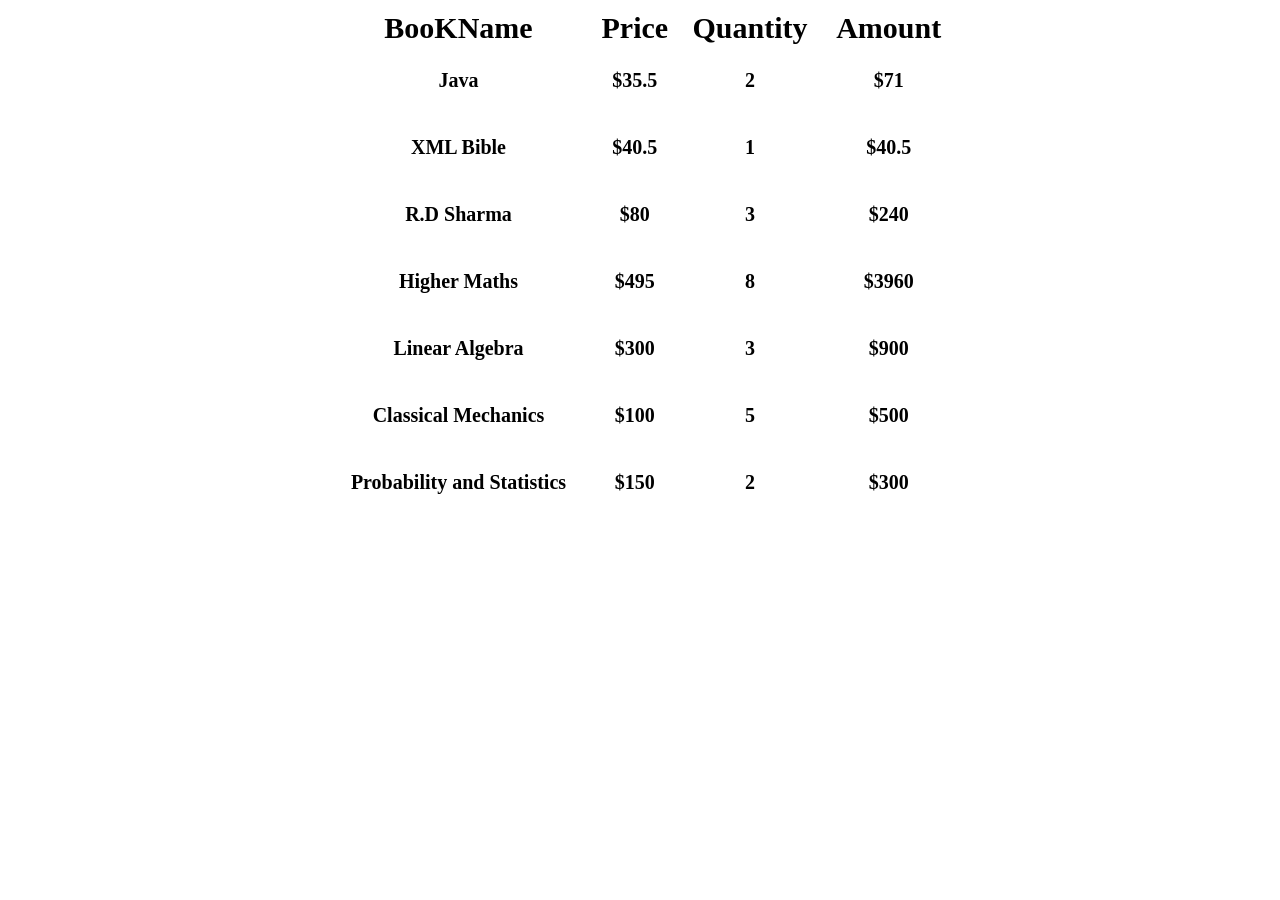
<file: College/cart.html>
<!DOCTYPE html>
<html lang="en">
<head>
    <meta charset="UTF-8">
    <meta name="viewport" content="width=device-width, initial-scale=1.0">
    <title>CARTPAGE</title>
    <link rel="stylesheet" href="cart.css">
</head>
<body>

    <div class="container">
        <div class="bookDetail">
        <table>
            <tr id="header">
                <div>
                <th>BooKName</th>
                <th>Price</th>
                <th>Quantity</th>
                <th>Amount</th>
                </div>
            </tr>
            <tr>
            <td><p id="bookName">Java</p></td>
            <td><p id="price">$35.5</p></td>
            <td><p id="qty">2</p></td>
            <td><p id="amt">$71</p></td>
            </tr>
            <tr>
            <td><p id="bookName">XML Bible</p></td>
            <td><p id="price">$40.5</p></td>
            <td><p id="qty">1</p></td>
            <td><p id="amt">$40.5</p></td>
            </tr>
            <tr>
            <td><p id="bookName">R.D Sharma</p></td>
            <td><p id="price">$80</p></td>
            <td><p id="qty">3</p></td>
            <td><p id="amt">$240</p></td>
            </tr>
            <tr>
            <td><p id="bookName">Higher Maths</p></td>
            <td><p id="price">$495</p></td>
            <td><p id="qty">8</p></td>
            <td><p id="amt">$3960</p></td>
            </tr>
            <tr>
            <td><p id="bookName">Linear Algebra</p></td>
            <td><p id="price">$300</p></td>
            <td><p id="qty">3</p></td>
            <td><p id="amt">$900</p></td>
            </tr>
            <tr>
            <td><p id="bookName">Classical Mechanics</p></td>
            <td><p id="price">$100</p></td>
            <td><p id="qty">5</p></td>
            <td><p id="amt">$500</p></td>
            </tr>
            <tr>
            <td><p id="bookName">Probability and Statistics</p></td>
            <td><p id="price">$150</p></td>
            <td><p id="qty">2</p></td>
            <td><p id="amt">$300</p></td>
            </tr> 
        </table>
        </div>
    </div>
</body>
</html>
</file>
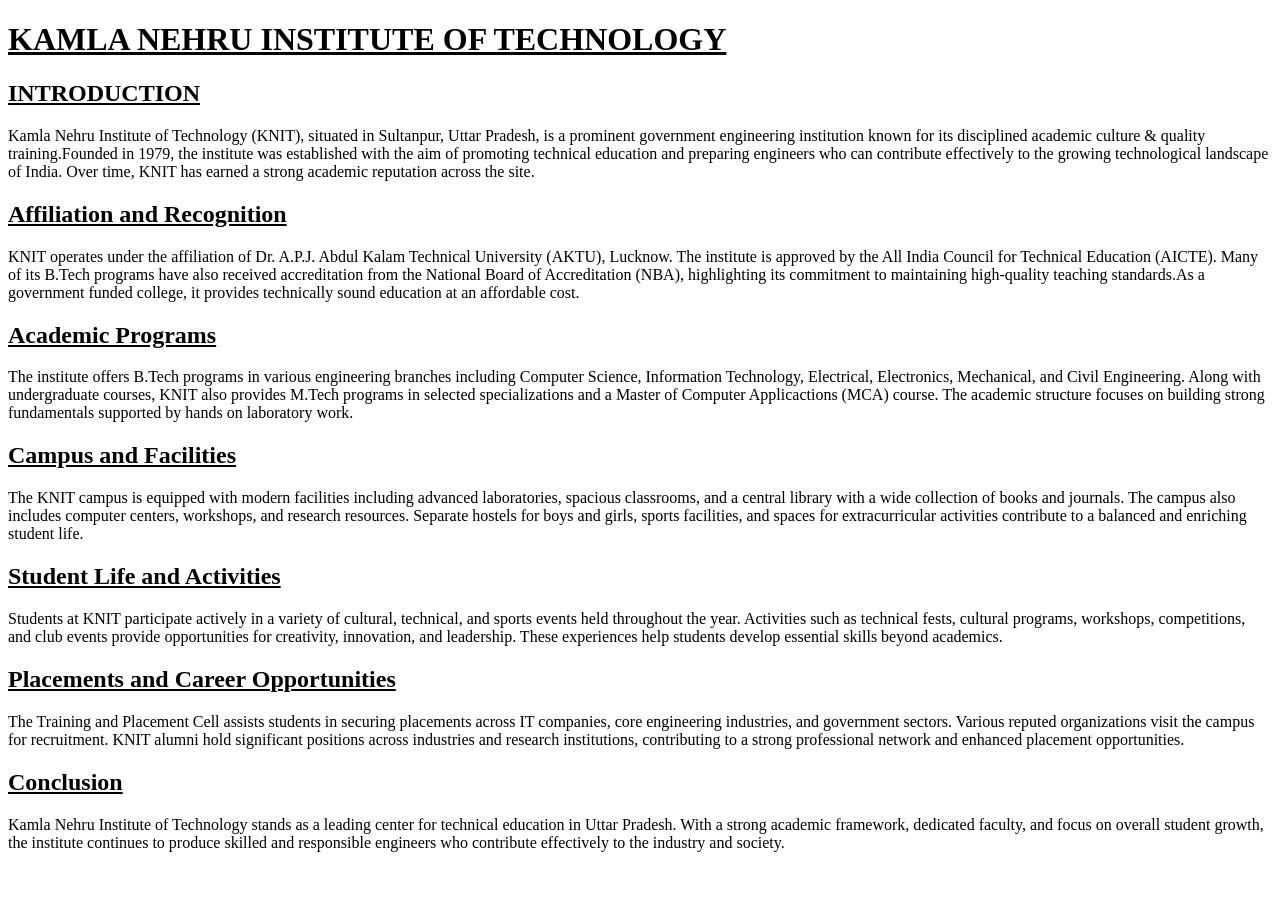
<file: College/home.html>
<!DOCTYPE html>
<html lang="en">
<head>
    <meta charset="UTF-8">
    <meta name="viewport" content="width=device-width, initial-scale=1.0">
    <title>HOME PAGE</title>
</head>
<body>
    <div class="home">
        <h1 style="text-decoration: underline;">KAMLA NEHRU INSTITUTE OF TECHNOLOGY</h1>

        <h2 style="text-decoration: underline;">INTRODUCTION</h2>
        Kamla Nehru Institute of Technology (KNIT), situated in Sultanpur, Uttar Pradesh, is a prominent government engineering institution known for its disciplined academic culture & quality training.Founded in 1979, the institute was established with the aim of promoting technical education and preparing engineers who can contribute effectively to the growing technological landscape of India. Over time, KNIT has earned a strong academic reputation across the site.

        <h2 style="text-decoration: underline;">Affiliation and Recognition</h2>
        KNIT operates under the affiliation of Dr. A.P.J. Abdul Kalam Technical University (AKTU), Lucknow. The institute is approved by the All India Council for Technical Education (AICTE). Many of its B.Tech programs have also received accreditation from the National Board of Accreditation (NBA), highlighting its commitment to maintaining high-quality teaching standards.As a government funded college, it provides technically sound education at an affordable cost.

        <h2 style="text-decoration: underline;">Academic Programs</h2>
        The institute offers B.Tech programs in various engineering branches including Computer Science, Information Technology, Electrical, Electronics, Mechanical, and Civil Engineering. Along with undergraduate courses, KNIT also provides M.Tech programs in selected specializations and a Master of Computer Applicactions (MCA) course. The academic structure focuses on building strong fundamentals supported by hands on laboratory work.

        <h2 style="text-decoration: underline;">Campus and Facilities</h2>
        The KNIT campus is equipped with modern facilities including advanced laboratories, spacious classrooms, and a central library with a wide collection of books and journals. The campus also includes computer centers, workshops, and research resources. Separate hostels for boys and girls, sports facilities, and spaces for extracurricular activities contribute to a balanced and enriching student life.

        <h2 style="text-decoration: underline;">Student Life and Activities</h2>
        Students at KNIT participate actively in a variety of cultural, technical, and sports events held throughout the year. Activities such as technical fests, cultural programs, workshops, competitions, and club events provide opportunities for creativity, innovation, and leadership. These experiences help students develop essential skills beyond academics.

        <h2 style="text-decoration: underline;">Placements and Career Opportunities</h2>
        The Training and Placement Cell assists students in securing placements across IT companies, core engineering industries, and government sectors. Various reputed organizations visit the campus for recruitment. KNIT alumni hold significant positions across industries and research institutions, contributing to a strong professional network and enhanced placement opportunities.

        <h2 style="text-decoration: underline;">Conclusion</h2>
        Kamla Nehru Institute of Technology stands as a leading center for technical education in Uttar Pradesh. With a strong academic framework, dedicated faculty, and focus on overall student growth, the institute continues to produce skilled and responsible engineers who contribute effectively to the industry and society.
</div>
</body>
</html>
</file>
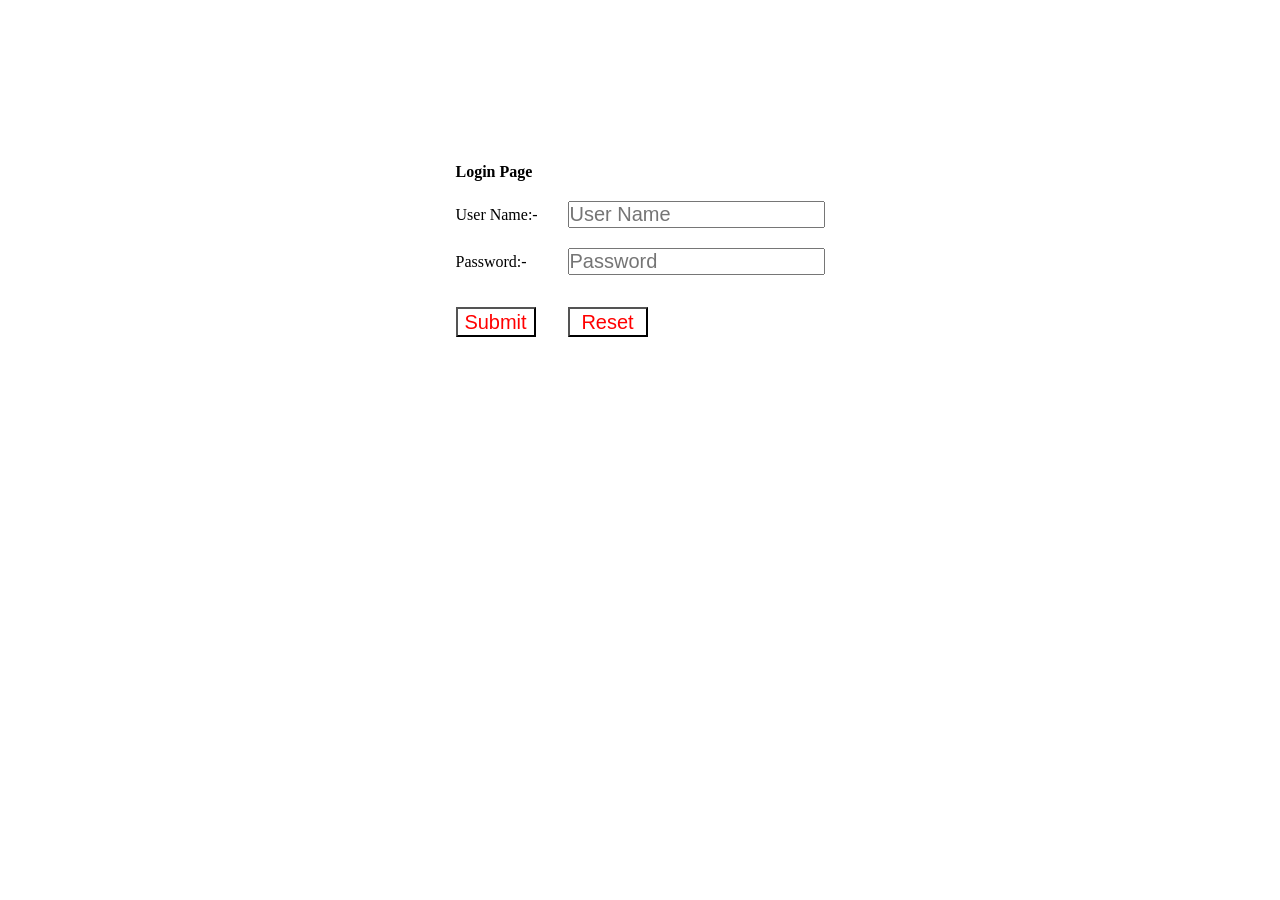
<file: College/login.html>
<!DOCTYPE html>
<html lang="en">
<head>
    <meta charset="UTF-8">
    <meta name="viewport" content="width=device-width, initial-scale=1.0">
    <title>LOGIN</title>
    <link rel="stylesheet" href="login.css">
</head>
<body>
    <form class="form">
        <table>
            <tr>
                <td><b>Login Page</b><br><br></td>
            </tr>
            <tr>
                <td><label for="user">User Name:-<br><br></label></td>
                <td><input type="text" id="same" placeholder="User Name"><br><br></td>
            </tr>
            <tr>
                <td><label for="passwd">Password:-</label></td>
                <td>
                <input id="same" type="password" placeholder="Password" maxlength="15" minlength="8" pattern="(?=.*[a-z])(?=.*[A-Z])(?=.*\d)(?=.*[@$!%*?&]).{8,}"
                title="Must contain at least 8 characters, including uppercase, lowercase, number, and special character"
                required>
                </td>
            </tr>
                <td><button style="background-color:white;">Submit</button></td>
                <td><button style="background-color:white;">Reset</button></td>
        </table>
        </form>
</body>
</html>
</file>
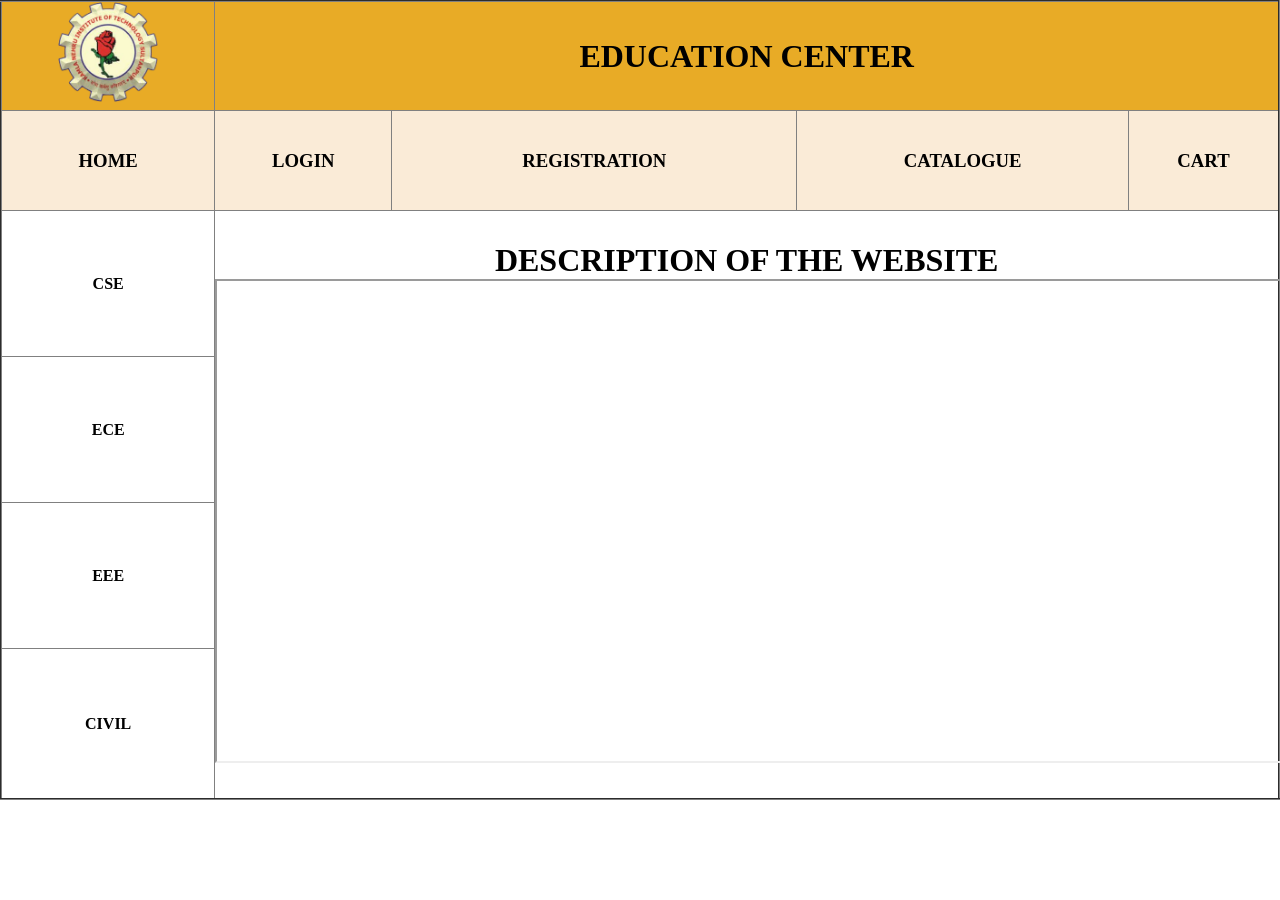
<file: College/main.html>
<!DOCTYPE html>
<html lang="en">
<head>
    <meta charset="UTF-8">
    <meta name="viewport" content="width=device-width, initial-scale=1.0">
    <title>College-Project</title>
    <link rel="stylesheet" href="main.css">
</head>
<body>
    <table  class="table" border="2">
        <tr class="navbar">
            <th  colspan="1"><h1 class="logo"><img src="KNIT.png"></h1></th>
            <th class="website" colspan="4"><h1 >EDUCATION CENTER</h1></th>
        </tr>
        <tr class="nav">
            <th><h3><a href="home.html"target="yash">HOME</a></h3></th>
            <th><h3><a href="login.html" target="yash">LOGIN</a></h3></th>
            <th><h3><a href="Registration.html" target="yash">REGISTRATION</a></h3></th>
            <th><h3><a href="catalogue.html" target="yash">CATALOGUE</a></h3></th>
            <th><h3><a href="cart.html" target="yash">CART</a></h3></th>
        </tr>
        <tr>
          <th><a href="https://en.wikipedia.org/wiki/Computer_science_and_engineering" target="yash">CSE</a></th>
          <th  class="description" rowspan="4" colspan="4">
          <h1>DESCRIPTION OF THE WEBSITE</h1>
          <iframe  height="480px" width="100%" name="yash"></iframe> 
        </th>
        </tr>
          <tr> <th><a href="https://en.wikipedia.org/wiki/Electronic_engineering" target="yash">ECE</a></th></tr> 
          <tr> <th><a href="https://en.wikipedia.org/wiki/Electrical_engineering" target="yash">EEE</a></th></tr> 
          <tr> <th><a href="https://en.wikipedia.org/wiki/Civil_engineering"  target="yash">CIVIL</a></th></tr>

    </table>
    <script src="main.js"></script>

</body>
</html>
</file>
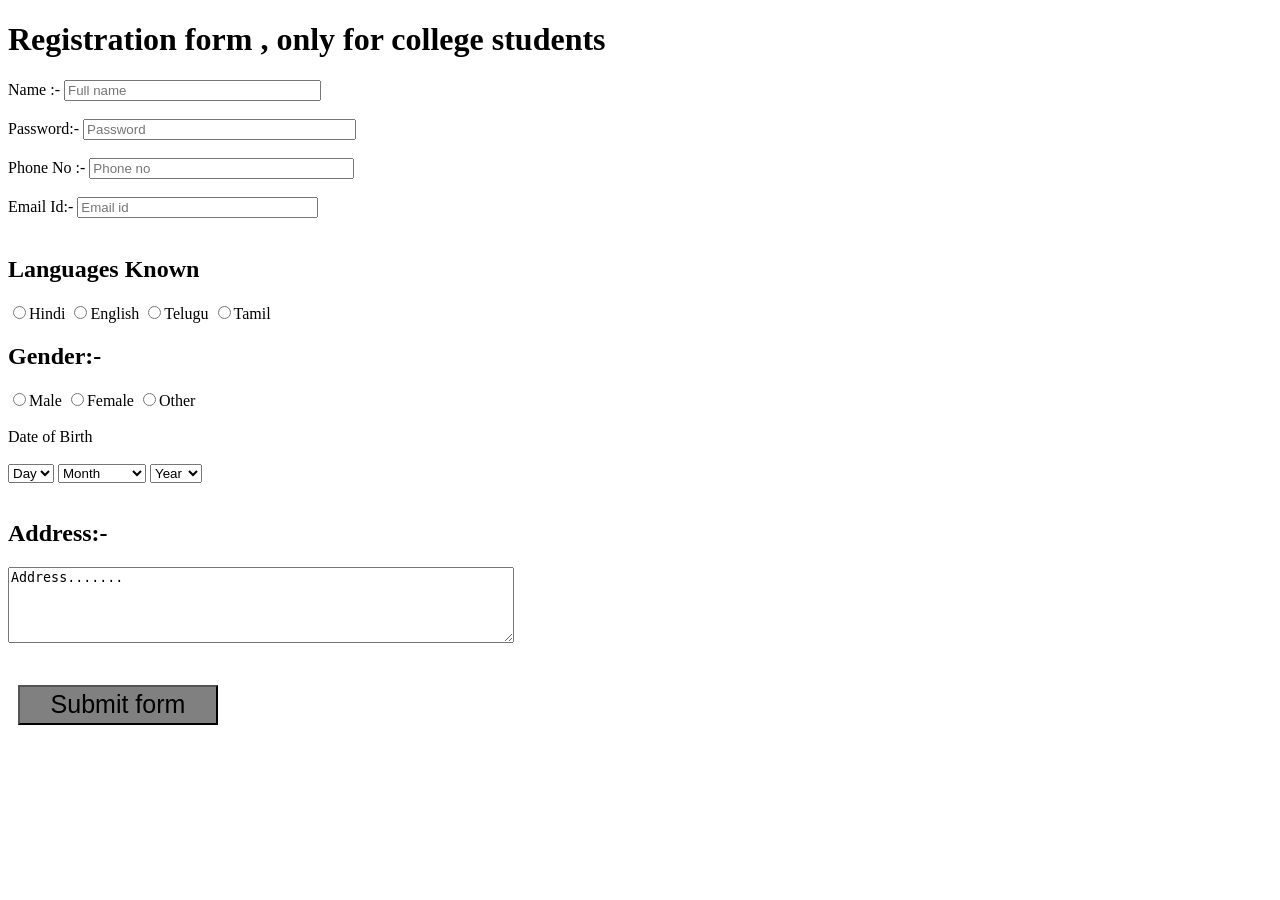
<file: College/Registration.html>
<!DOCTYPE html>
<html lang="en">
<head>
    <meta charset="UTF-8">
    <meta name="viewport" content="width=device-width, initial-scale=1.0">
    <title>REGISTRATION</title>
</head>
<body>
    <form id="form">
        <h1>Registration form , only for college students </h1>
        <caption>Name :-</caption>
        <input id="name" type="text" placeholder="Full name" size="30px">
        <br><br>
        <caption>Password:-</caption>
        <input id="password" type="password" placeholder="Password"  size="32px">
        <br><br>
        <caption>Phone No :-</caption>
        <input id="phone" type="text" placeholder="Phone no"  size="31px">
        <br><br>
        <caption>Email Id:-</caption>
        <input id="email" type="email" placeholder="Email id" size="28px">
        <br><br>
        <h2>Languages Known </h2>
        <input type="radio" value="Hindi" type="language">Hindi
        <input type="radio" value="English" type="language">English
        <input type="radio" value="Telugu" type="language">Telugu
        <input type="radio" value="Tamil" type="language">Tamil
        <br>
        <h2>Gender:-</h2>
        <input type="radio" value="Male" type="gender">Male
        <input type="radio" value="Female" type="gender">Female
        <input type="radio" value="Other" type="gender">Other
        <br><br>

        <label for="dob-day">Date of Birth</label><br><br>
        <select id="dob-day" name="dob-day" required>
        <option>Day</option>
          <script>
            for (let i = 1; i <= 31; i++) {
              document.write(`<option value="${i}">${i}</option>`);
            }
          </script>
        </select>

  <select id="dob-month">
    <option>Month</option>
    <option>January</option>
    <option>February</option>
    <option>March</option>
    <option>April</option>
    <option>May</option>
    <option>June</option>
    <option>July</option>
    <option>August</option>
    <option>September</option>
    <option>October</option>
    <option>November</option>
    <option>December</option>
  </select>

  
  <select id="dob-year" name="dob-year" required>
    <option value="">Year</option>
    <script>
      const currentYear = new Date().getFullYear();
      for (let y = currentYear; y >= 1950; y--) {
        document.write(`<option value="${y}">${y}</option>`);
      }
    </script>
  </select>

        <br><br>
        <h2>Address:-</h2>
        <textarea style="height: 70px;width:500px">Address.......</textarea>
        <button type="submit" style="height: 40px;width: 200px;background-color:grey; font-size:
        25px;color:black;position:relative;top:70px; right:500px;cursor: pointer;" onclick="finalSubmit()">Submit form</button>
    </form>
    <script src="js1.js"></script>
    <script src="js2.js"></script>

</body>
</html>
</file>
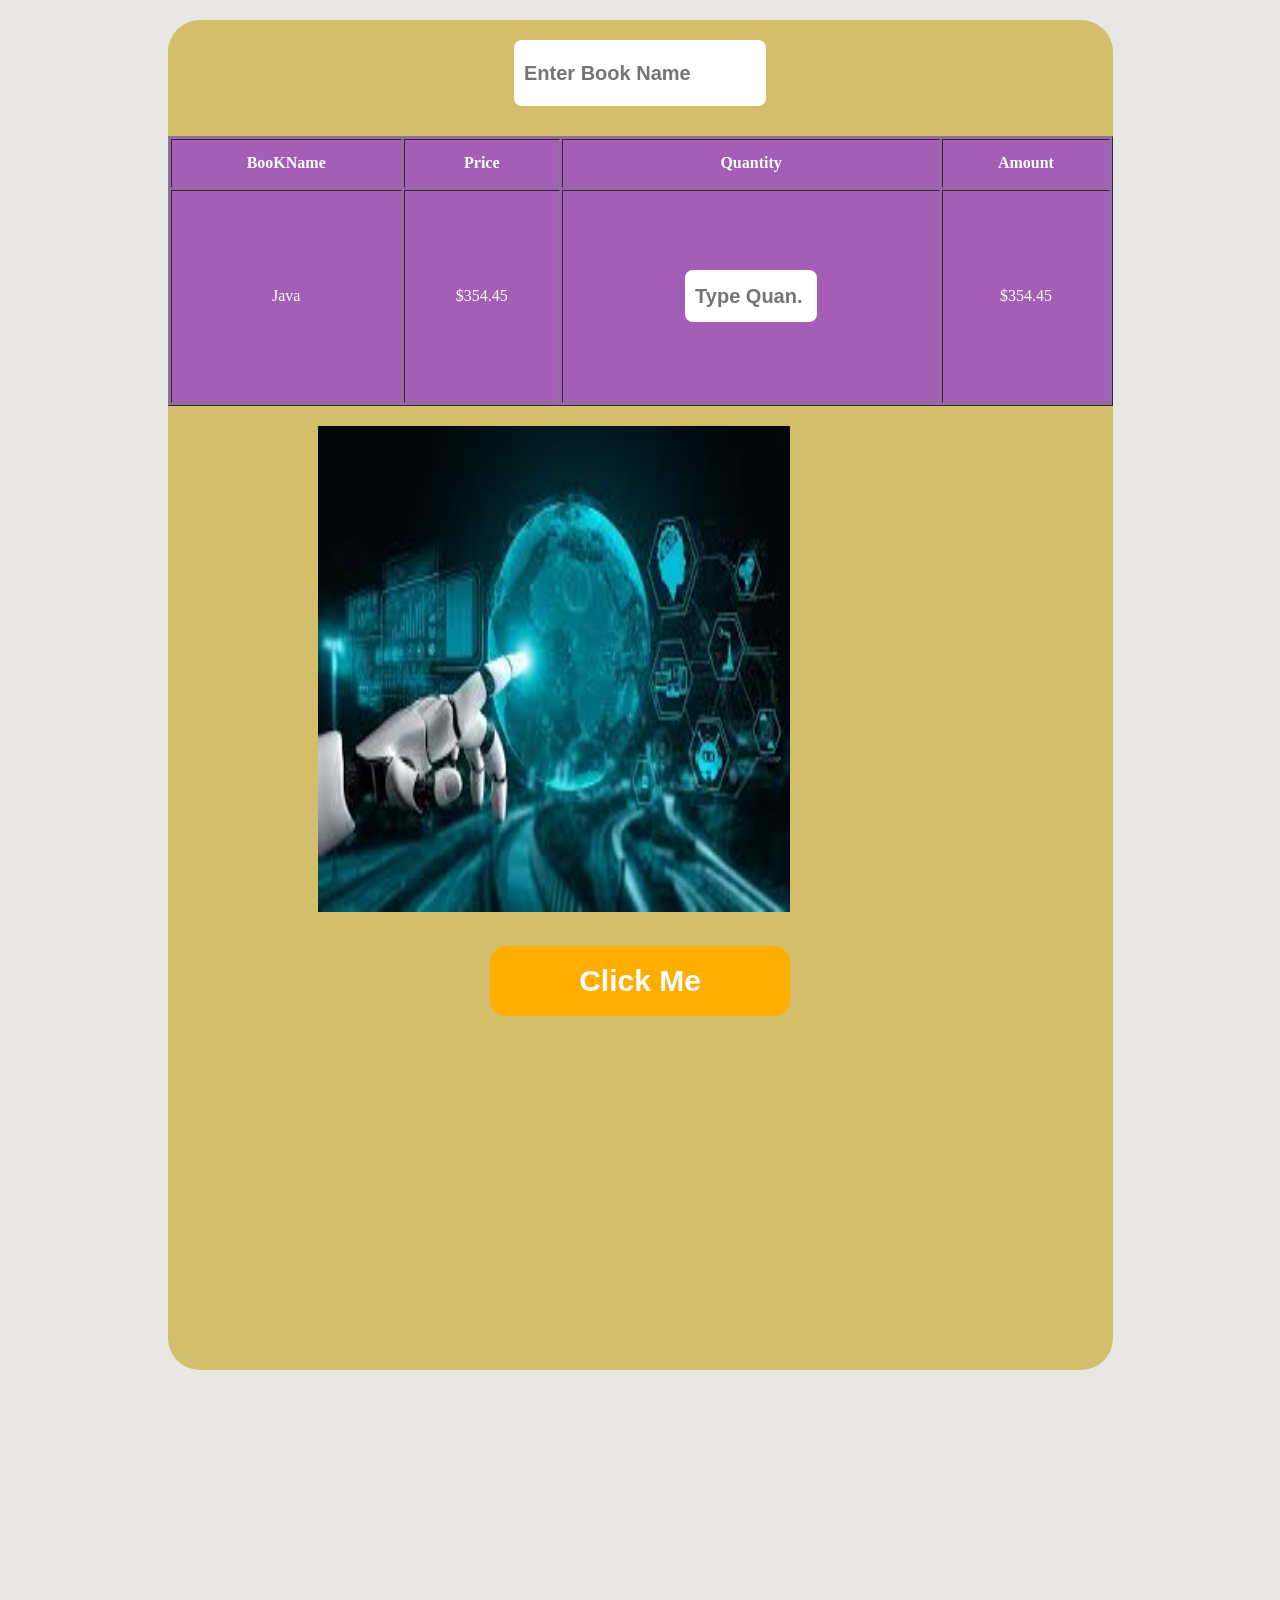
<file: College/CollegeWeb-project/cart.html>
<!DOCTYPE html>
<html lang="en">
<head>
    <meta charset="UTF-8">
    <meta name="viewport" content="width=device-width, initial-scale=1.0">
    <title>CARTPAGE</title>
    <link rel="stylesheet" href="cart.css">
</head>
<body>

    <div class="container">
        <div class="input">
  <input id="booK" type="text" placeholder="Enter Book Name">
        </div>
        <div class="bookDetail">
        <table border="1">
            <tr>
                <th>BooKName</th>
                <th>Price</th>
                <th>Quantity</th>
                <th>Amount</th>
            </tr>
            <tr>
            <td><p id="bookName">Java</p></td>
            <td><p id="price">$354.45</p></td>
            <td><input id="quantity" style="height: 50px; width: 120px; margin-bottom: 40px;" type="text" placeholder="Type Quan."></td>
            <td><p id="amount">$354.45</p></td>
             </tr>
        </table>
        </div>
        <img src="images.jpg" alt="Sorry">
        <div class="btn">
        <button>Click Me</button>
        </div>
    </div>
    
   
<script src="cart.js"></script>
</body>
</html>
</file>
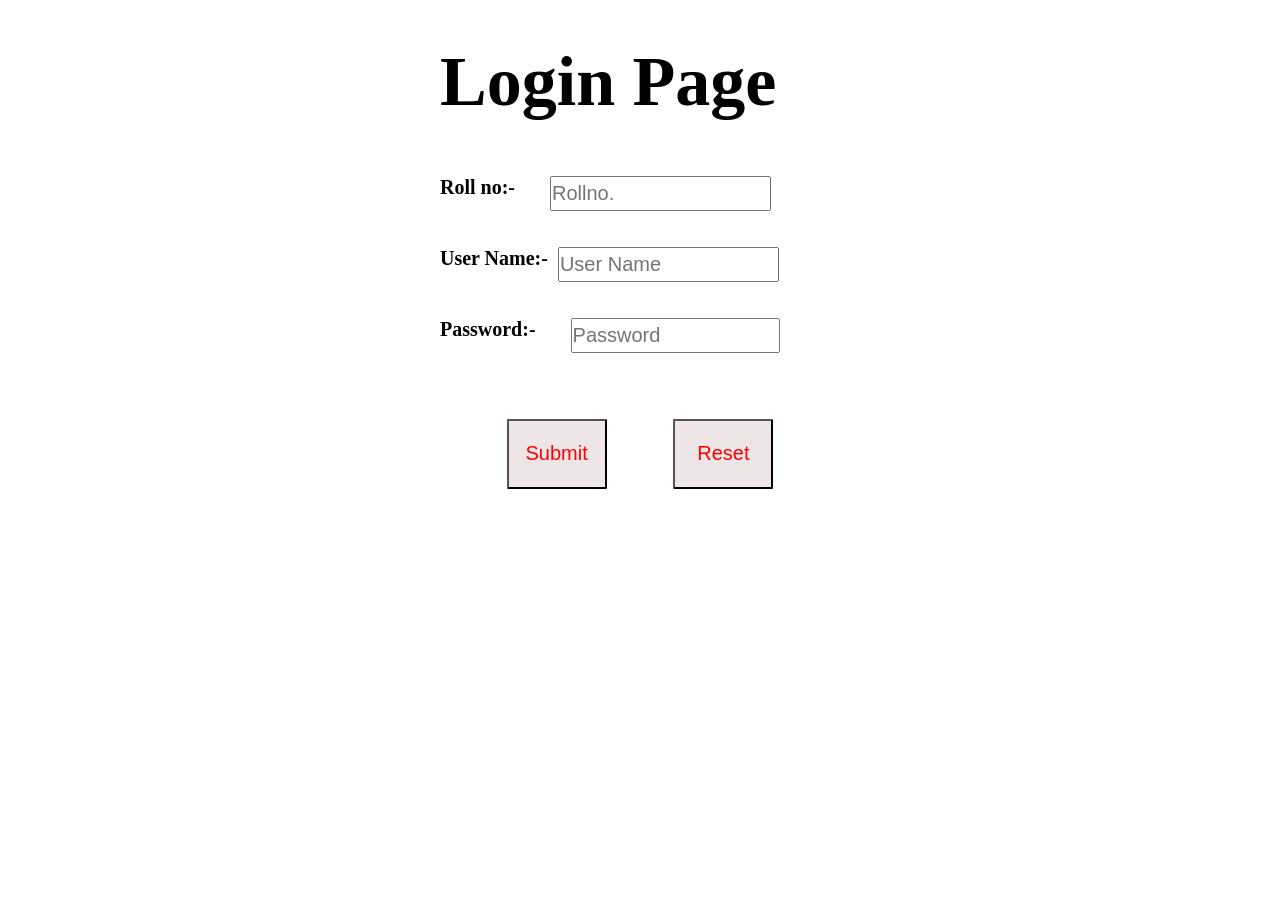
<file: College/CollegeWeb-project/login.html>
<!DOCTYPE html>
<html lang="en">
<head>
    <meta charset="UTF-8">
    <meta name="viewport" content="width=device-width, initial-scale=1.0">
    <title>Login</title>
</head>
<style>
    *{
        margin:0px;
        padding:0px;
    }
    .form{
        height: 500px;
        display: flex;
        justify-content: center;
        align-items:center;
    }
    h1{
    font-size:70px;
    font-weight:900;
    }
    #same{
        font-size:20px;
        margin-left: 35px;
    }
    #same1{
        font-size: 20px;
        margin-left: 10px;
    }
    button{
        height: 70px;
        width: 100px;
        margin-top:30px;
        background-color:rgb(238, 230, 230);
        color:red;
        border-radius:.09rem;
        font-size:20px;
    }
    button:hover{
        background-color:black;
        color:white;
    }
    .button{
        height: 70px;
        width: 400px;
        display:flex;
        justify-content:space-evenly;
    }
    caption{
        font-size:20px;
        font-weight: 800;
    }
      #class1{
        display: flex;
        height: 35px;
        
      }
      h4{
        font-size: 20px;
      }
</style>
<body>
    <form class="form">
        <div>

        <h1>Login Page</h1>
        <br><br><br>
        <div id="class1">
        <h4>Roll no:-</h4>
        <input id="same" type="text" placeholder="Rollno." maxlength="5" pattern="{0-9}" required size="17">
        </div>
        <br><br>
        <div id="class1">
        <h4>User Name:-</h4>
        <input id="same1" type="text" placeholder="User Name" size="17">
        </div>
        <br><br>
        <div id="class1">
        <h4>Password:-</h4>
        <input id="same" type="password" placeholder="Password" maxlength="15" minlength="8" pattern="(?=.*[a-z])(?=.*[A-Z])(?=.*\d)(?=.*[@$!%*?&]).{8,}"
         title="Must contain at least 8 characters, including uppercase, lowercase, number, and special character"
         required size="16">
        </div>
        <br><br>
        <div class="button">
        <button >Submit</button>
        <button >Reset</button>
        </div>
        </div>

    </form>
</body>
</html>

<!-- 
<!DOCTYPE html>
<html lang="en">
<head>
  <meta charset="UTF-8">
  <meta name="viewport" content="width=device-width, initial-scale=1.0">
  <title>Login</title>
  <style>
    * {
      margin: 0;
      padding: 0;
    }
    .form {
      height: 500px;
      display: flex;
      justify-content: center;
      align-items: center;
    }
    h1 {
      font-size: 70px;
      font-weight: 900;
      text-decoration: underline;
    }
    #same {
      font-size: 30px;
    }
    label {
      font-size: 20px;
      font-weight: 800;
      display: block;   /* हर label नई लाइन पर */
      margin-top: 10px;
    }
    button {
      height: 70px;
      width: 70px;
      margin-top: 30px;
      background-color: red;
      color: white;
      border-radius: 1rem;
      font-size: 20px;
    }
    button:hover {
      background-color: black;
      color: white;
    }
    .button {
      height: 70px;
      width: 400px;
      display: flex;
      justify-content: space-evenly;
    }
  </style>
</head>
<body>
  <form class="form">
    <div>
      <h1>Login Page</h1>
      <br><br><br>

      <label for="roll">Roll no:-</label>
      <input id="roll" type="text" placeholder="Rollno" maxlength="5" required size="20">

      <label for="user">User Name:-</label>
      <input id="user" type="text" placeholder="User Name" size="18">

      <label for="pass">Password:-</label>
      <input id="pass" type="password" placeholder="Password" maxlength="15" minlength="8"
        pattern="(?=.*[a-z])(?=.*[A-Z])(?=.*\d)(?=.*[@$!%*?&]).{8,}"
        title="Must contain at least 8 characters, including uppercase, lowercase, number, and special character"
        required size="19">

      <div class="button">
        <button type="submit">Submit</button>
        <button type="reset">Reset</button>
      </div>
    </div>
  </form>
</body>
</html> -->
</file>
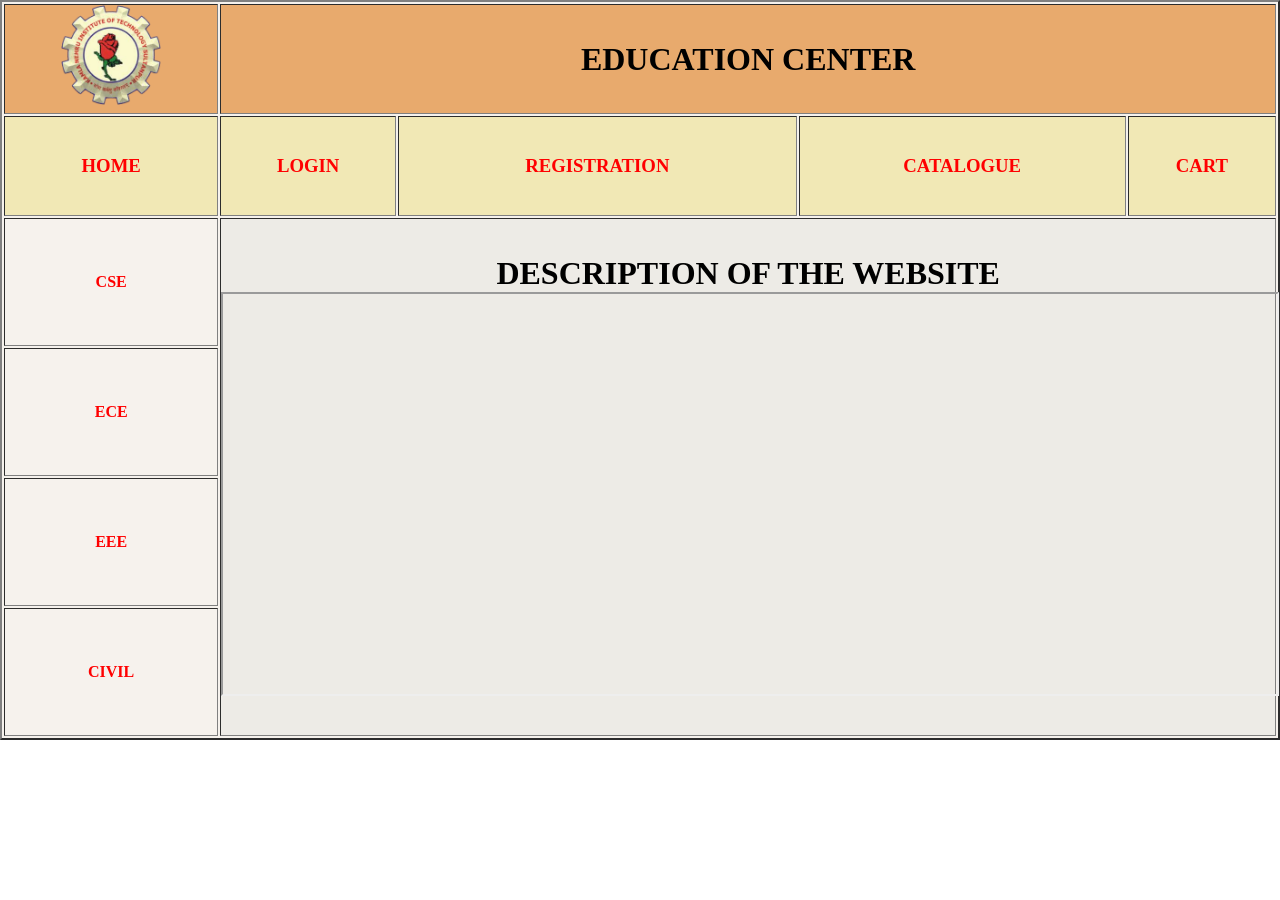
<file: College/CollegeWeb-project/main.html>
<!DOCTYPE html>
<html lang="en">
<head>
    <meta charset="UTF-8">
    <meta name="viewport" content="width=device-width, initial-scale=1.0">
    <title>College-Project</title>
    <link rel="stylesheet" href="main.css">
</head>
<body>
    <table class="table" border="2">
        <tr class="navbar">
            <th  colspan="1"><h1 class="logo"><img src="KNIT.png"></h1></th>
            <th class="website" colspan="4"><h1 >EDUCATION CENTER</h1></th>
        </tr>
        <tr class="nav">


            <th><h3><a href="https://en.wikipedia.org/wiki/Kamla_Nehru_Institute_of_Technology" target="satyam">HOME</a></h3></th>
            <th><h3><a href="login.html" target="satyam">LOGIN</a></h3></th>
            <th><h3><a href="Registration.html" target="satyam">REGISTRATION</a></h3></th>
            <th><h3><a href="catalogue.html" target="satyam">CATALOGUE</a></h3></th>
            <th><h3><a href="cart.html" target="satyam">CART</a></h3></th>
      
        <tr>
          <th><a href="https://en.wikipedia.org/wiki/Computer_science_and_engineering" target="satyam">CSE</a></th>
          <th class="description" rowspan="4" colspan="4">
          <h1>DESCRIPTION OF THE WEBSITE</h1>
          <iframe  height="400px" width="100%" name="satyam"></iframe> 
        </th>
        </tr>
          <tr> <th><a href="https://en.wikipedia.org/wiki/Electronic_engineering" target="satyam">ECE</a></th></tr> 
          <tr> <th><a href="https://en.wikipedia.org/wiki/Electrical_engineering" target="satyam">EEE</a></th></tr> 
          <tr> <th><a href="https://en.wikipedia.org/wiki/Civil_engineering" target="satyam">CIVIL</a></th></tr>

    </table>
    <script src="main.js"></script>
</body>
</html>
</file>
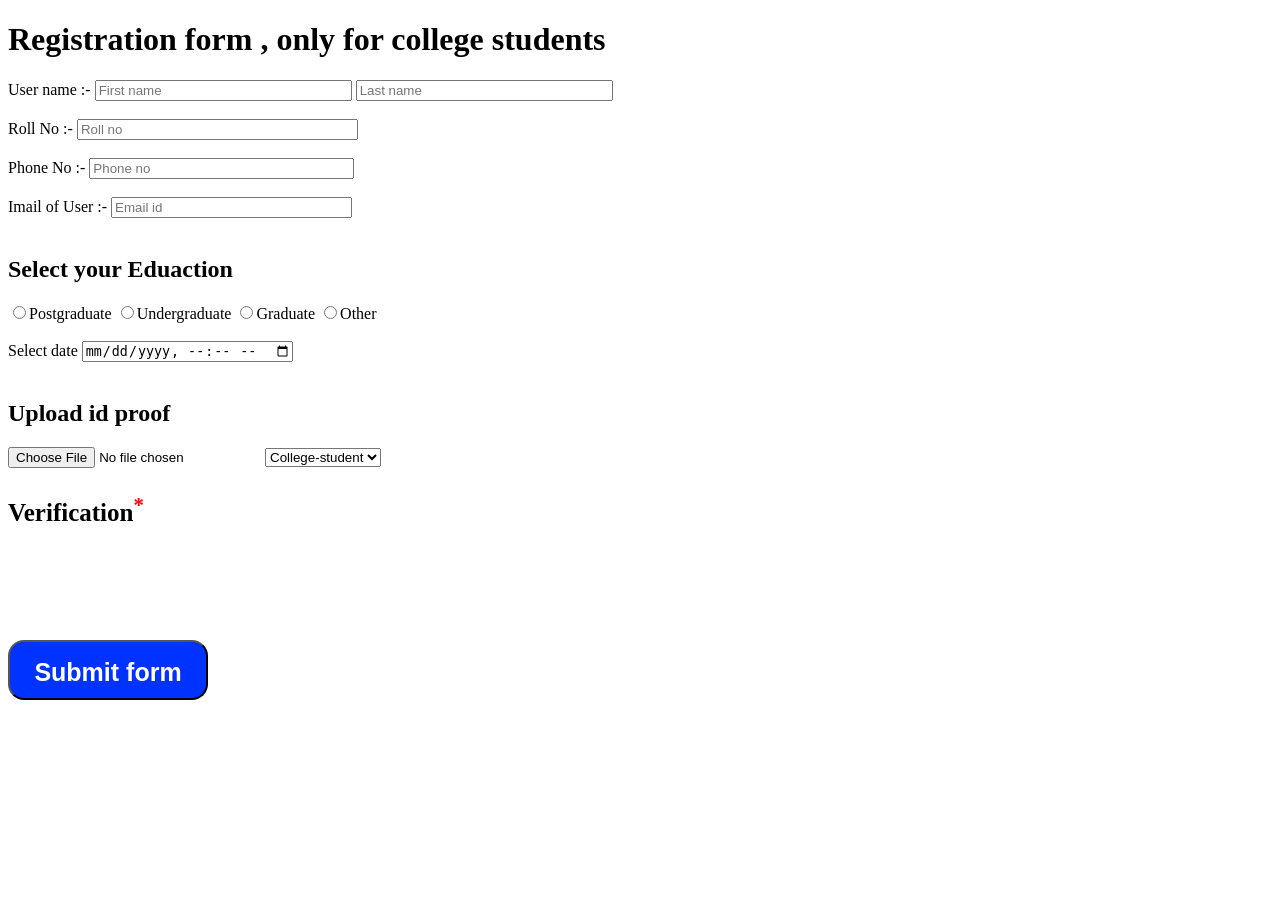
<file: College/CollegeWeb-project/Registration.html>
<!DOCTYPE html>
<html lang="en">
<head>
    <meta charset="UTF-8">
    <meta name="viewport" content="width=device-width, initial-scale=1.0">
    <title>RAGISTRATION</title>
</head>
<body>
    <form id="form">
        <h1>Registration form , only for college students </h1>
        <caption>User name :-</caption>
        <input type="text" placeholder="First name" size="30px">
        <input type="text" placeholder="Last name" size="30px">
        <br><br>
        <caption>Roll No   :-  </caption>
        <input type="text" placeholder="Roll no" maxlength="5" pattern="[0-9]" required size="33px">
        <br><br>
        <caption>Phone No :-</caption>
        <input type="text" placeholder="Phone no" maxlength="10" required pattern="[0-9]" size="31px">
        <br><br>
        <caption>Imail of User :-</caption>
        <input type="email" placeholder="Email id" maxlength="15" minlength="11" pattern="[0-9]{a-z} required" size="28px" aria-required="true" aria-invalid="false" fdprocessedid="mdgr8">
        <br><br>
        <h2>Select your Eduaction </h2>
        <input type="radio" value="Postgraduate" type="Education">Postgraduate
        <input type="radio" value="Undergraduate" type="Education">Undergraduate
        <input type="radio" value="Graduate" type="Education">Graduate
        <input type="radio" value="Other" type="Education">Other
        <br><br>
        <caption>Select date </caption>
        <input type="datetime-local">
        <br><br>
        <h2>Upload id proof </h2>
        <input type="file" >
<select name="Positon of Student" id="#">
    <option value="college student" id="#">College-student</option>
    <option value="School-student" id="#">School-student</option>
    <option value="Other" id="#">Other</option>
</select>
<p style="font-size:25px; font-weight:900;">Verification<sup style="color:red">*</sup> </p>
<div class="recaptcha-container"><div style="width: 304px; height: 78px;"><div><iframe title="reCAPTCHA" width="304" height="78" role="presentation" name="a-8tcuqiq9jg20" frameborder="0" scrolling="no" sandbox="allow-forms allow-popups allow-same-origin allow-scripts allow-top-navigation allow-modals allow-popups-to-escape-sandbox allow-storage-access-by-user-activation" src="https://www.google.com/recaptcha/api2/anchor?ar=1&amp;k=6LdMNiMTAAAAAGr0ibqKRZc3e5Z6wfLBraX9NuOY&amp;co=aHR0cHM6Ly9teWZvci5tczo0NDM.&amp;hl=en&amp;v=44LqIOwVrGhp2lJ3fODa493O&amp;size=normal&amp;anchor-ms=20000&amp;execute-ms=15000&amp;cb=kyn0klh130fj"></iframe></div><textarea id="g-recaptcha-response" name="g-recaptcha-response" class="g-recaptcha-response" style="width: 250px; height: 40px; border: 1px solid rgb(193, 193, 193); margin: 10px 25px; padding: 0px; resize: none; display: none;"></textarea></div><iframe style="display: none;"></iframe></div>
<button   type="submit" style="height: 60px;width: 200px;background-color: rgb(0, 51, 255); font-size: 25px;color:white;text-align: center;padding-top:5px;font-weight: 900;border-radius: 1rem;margin-top: 10px;">Submit form</button>

    </form>
</body>
</html>
</file>
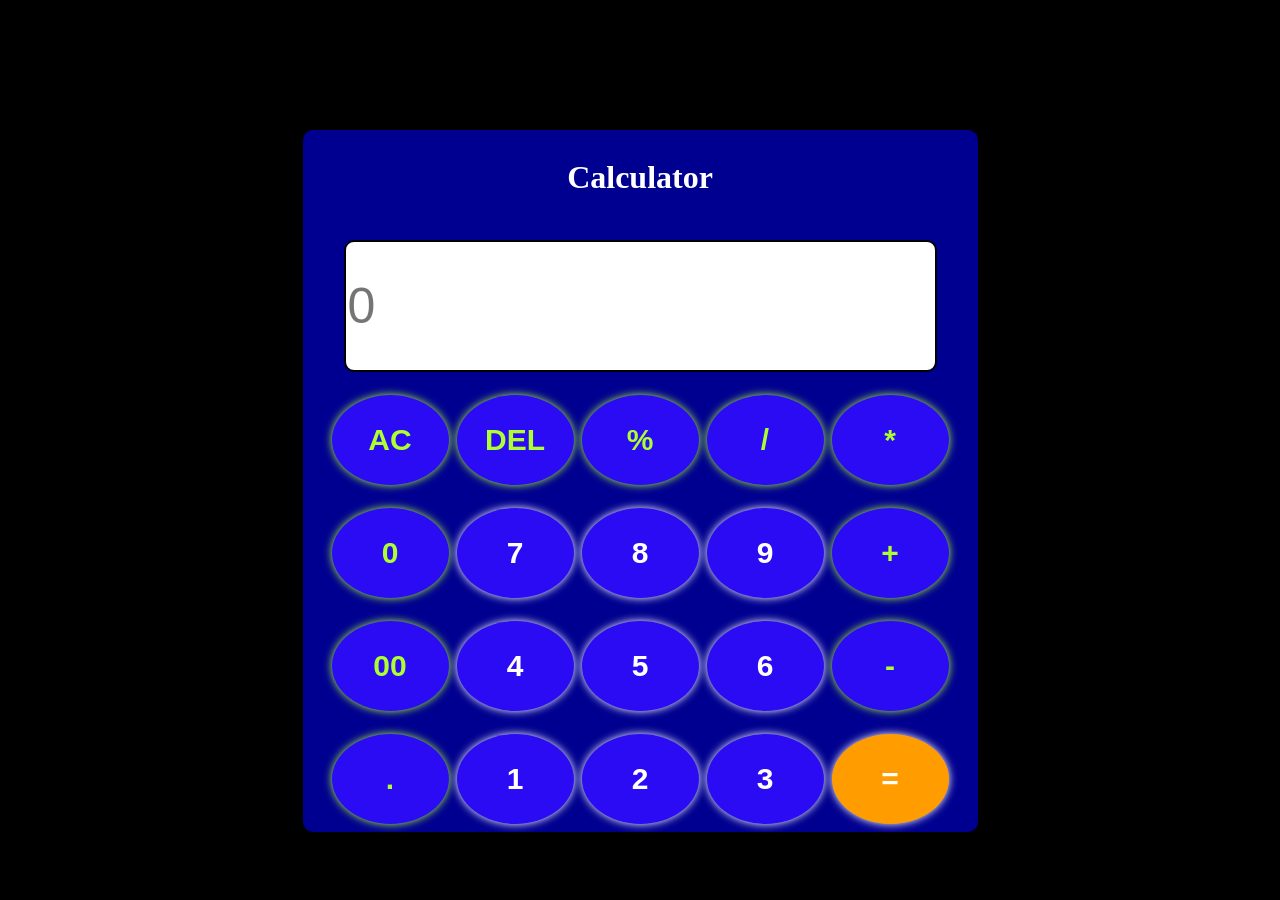
<file: Mini-Project Presentation/calculator/calculttor.html>
<!DOCTYPE html>
<html lang="en">
<head>
    <meta charset="UTF-8">
    <meta name="viewport" content="width=device-width, initial-scale=1.0">
    <title>Calculator</title>
    <link rel="stylesheet" href="calculator.css">
</head>
<body>
    <div class="calculator">
    <h1 style="color: white;">Calculator</h1>
        <div class="dis"> <input id="input" type="text" placeholder="0"></div>
            <button id = butt style="color:greenyellow">AC</button>
            <button id = butt style="color:greenyellow">DEL</button>
            <button id = butt style="color:greenyellow">%</button>
            <button id = butt style="color:greenyellow">/</button>
            <button id = butt style="color:greenyellow">*</button>
            <button id = butt style="color:greenyellow">0</button>
            <button id = butt>7</button>
            <button id = butt>8</button>
            <button id = butt>9</button>
            <button id = butt style="color:greenyellow">+</button>
            <button id = butt style="color:greenyellow">00</button>
            <button id = butt>4</button>
            <button id = butt>5</button>
            <button id = butt>6</button>
            <button id = butt style="color:greenyellow">-</button>
            <button id = butt style="color:greenyellow">.</button>
            <button id = butt>1</button>
            <button id = butt>2</button>
            <button id = butt>3</button>
            <button id = butt style="background-color: rgb(255, 157, 0);">=</button>
    </div>
    <script src="calculator.js"></script>
</body>
</html>
</file>
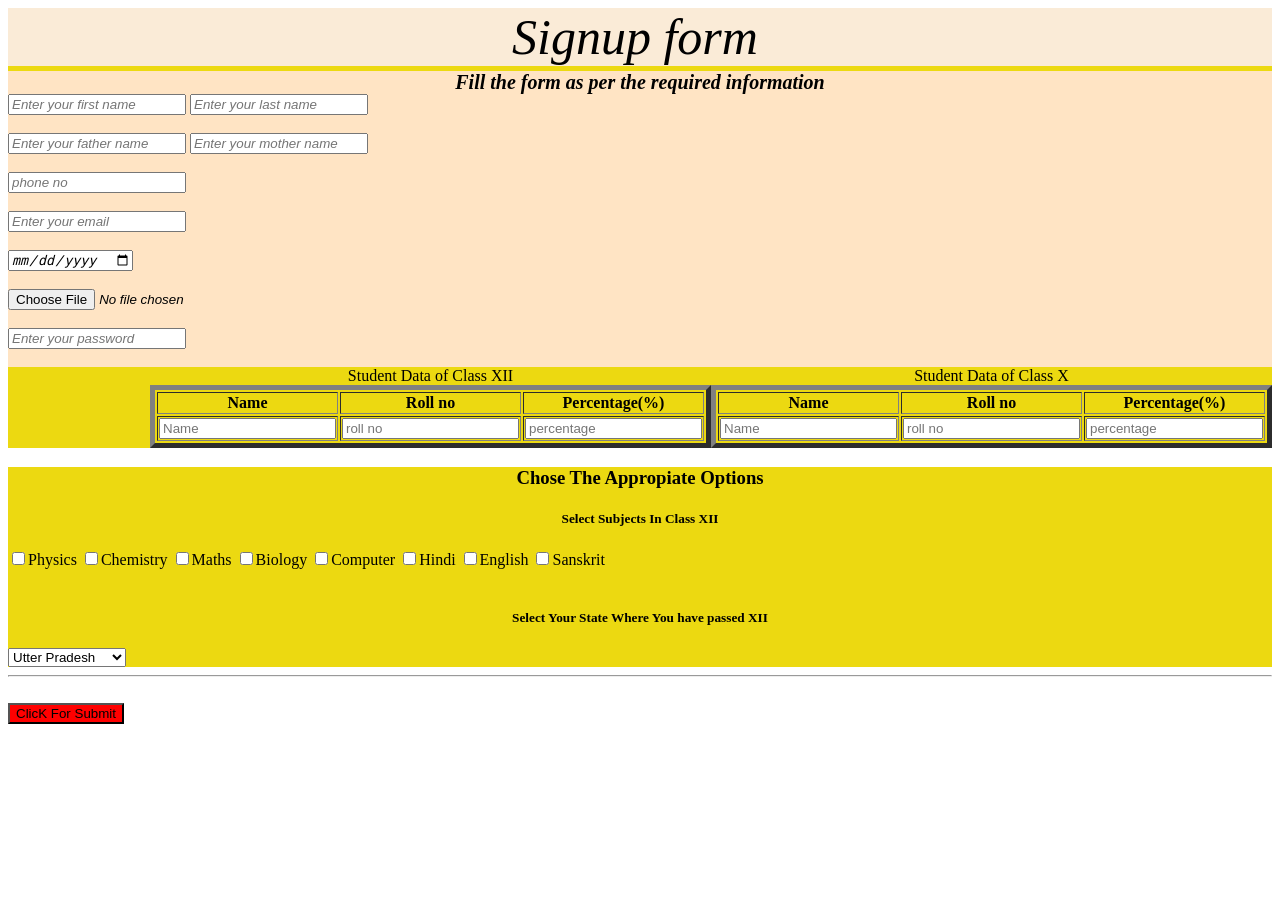
<file: Git Demo/local-repo/1-Mini-project/1project.html>
<!DOCTYPE html>
<html lang="en">
<head>
    <meta charset="UTF-8">
    <meta name="viewport" content="width=device-width, initial-scale=1.0">
    <title>Sign Form Website Is created By Pandey ji</title>
    <link rel = "stylesheet" href = "1project.css">
</head>
<body>
<div><p id = "two" style = "font-size:50px">Signup form </p>
 <p id = "one" style = "font-size:20px">Fill the form as per the required information</p>
</div>
<div id = "div2">
    <form action = "/action.php">   
 <input style = "font-style:italic" type = "text" placeholder = "Enter your first name">
 <input style = "font-style:italic" type = "text" placeholder  = "Enter your last name">
 <br><br>
 <input style = "font-style:italic" type = "text" placeholder = "Enter your father name">
 <input style = "font-style:italic" type = "text" placeholder = "Enter your mother name">
 <br><br>
 <input style = "font-style:italic"type = "tel" placeholder = "phone no">
 <br><br>
 <input style = "font-style:italic" type = "email" placeholder = "Enter your email">
 <br><br>
 <input style = "font-style:italic" type = "date" placeholder = "Enter date">
 <br><br>
 <input style = "font-style:italic" type = "file" placeholder = "Enter your file">
 <br><br>
  <input style = "font-style:italic" type = "password" placeholder = "Enter your password"> 
  <!-- <input type = "radio" Placeholder = "XII Pass">XII Pass
 <input type = "checkbox" placeholder = "Hindi">Hindi -->
<br><br> 
<div class = "table-container">
 <div class = "table-box">
   <table  border = "5">
    <caption>Student Data of Class XII</caption>
    <tr>
        <th>Name</th>
        <th> Roll no</th>
        <th>Percentage(%)</th>
    </tr>
  <tr>
 <td> <input style = "text-transform:capitalize"type = "text" placeholder = "name"></td>
    <td> <input type = "number" placeholder = "roll no"></td>
    <td><input type = "number" placeholder = "percentage"></td>
  </tr>
   </table>
   </div>
   <br><br>
   <div class = "table-box">
   <table border = "5">
    <caption>Student Data of Class X</caption>
    <tr>
        <th>Name</th>
        <th> Roll no</th>
        <th>Percentage(%)</th>
    </tr>
  <tr>
   <td> <input style = "text-transform:capitalize"type = "text" placeholder = "name"></td>
    <td> <input type = "number" placeholder = "roll no"></td>
    <td><input type = "number" placeholder = "percentage"></td>
  </tr>
   </table>
   </div>
   </div>
  </form>
  </div>
  <div id = "three">
<h3 style = "text-align:center"> Chose The Appropiate Options</h3>
<h5 style = "text-align:center" >Select Subjects In Class XII</h5>
<input type = "checkbox" placeholder = "Physics">Physics
<input type = "checkbox" placeholder = "Chemistry">Chemistry
<input type = "checkbox" placeholder = "Maths">Maths
<input type = "checkbox" placeholder = "Biology">Biology
<input type = "checkbox" placeholder = "Computer">Computer
<input type = "checkbox" placeholder = "Hindi">Hindi
<input type = "checkbox" placeholder = "English">English
<input type = "checkbox" placeholder = "Sanskrit">Sanskrit
<br><br>
<h5 style = "text-align:center" >Select Your State Where You have passed XII</h5>
 <select> 
<option value="UP">  Utter Pradesh </option>
<option value = "Bihar">Bihar</option>
<option value = "Utterakhand">Utterakhand</option>
<option value = "Punjab" >Punjab</option>
<option value = "Madhyapradesh">Madhyapradesh</option>
<option value = "Ragisthan">Ragisthan</option>
 </select>
  </div>
  <hr><br>
  <footer>
     <!-- <textarea name="feedback" id="feedback" placeholder="Please add Feedback">
 </textarea>  -->
    <button style = "background-color:red">ClicK For Submit</button>
  </footer>
</body>
</html>
</file>
<file: College/cart.css>
.container .bookDetail{
    display: flex;
    color:black;
    text-align:center;
    justify-content:center;
}
#header
{
    font-size:30px;
}
p{
    font-weight:900;
    font-size:20px;
}
table {
    width: 50%;
    border-collapse: separate; 
}
</file>
<file: College/login.css>
*{
        margin:0px;
        padding:0px;
    }
    .form{
        height: 500px;
        display: flex;
        justify-content: center;
        align-items:center;
    }
    h1{
    font-size:50px;
    font-weight:500;
    text-align:center;
    }
    #same{
        font-size:20px;
        /* margin-left: 30px; */
    }
    /* #same1{
        font-size: 20px;
        margin-left: 10px;
    } */
    button{
        height: 30px;
        width: 80px;
        margin-top:30px;
        margin-right:30px;
        /* background-color:rgb(238, 230, 230); */
        font-size:20px;
        color:red;
        /* border-radius:.09rem; */
    }
    /* button:hover{
        background-color:black;
        color:white;
    }
    .button{
        height: 70px;
        width: 400px;
        display:flex;
        justify-content:space-evenly;
    } */
    caption{
        font-size:150px;
        /* font-weight: 800; */
    }
      /* #class1{
        display: flex;
        height: 35px;
        
      }
      h4{
        font-size: 20px;
      } */
</file>
<file: College/main.css>
*{
    margin:0px;
    padding:0px;
}

.table{
    height:800px;
    width: 100%;
    background-color:white;
    border-collapse: collapse;
}
.navbar{
    height: 100px;
}
.nav{
    height: 100px;
    background-color:antiquewhite;

}
.nav a{
    text-decoration:none;
    color:black;
}
.nav a:hover{
    color:black;
}
img{
    width: 100px;
}
.table a{
    text-decoration:none;
    color:black;
}
.table a:hover{
    color:black;
}
.description{
    background-color:white;
}
.logo{
    background-color:rgb(232, 171, 38);
}
.website{
    background-color:rgb(232, 171, 38);
}
</file>
<file: College/CollegeWeb-project/cart.css>
*{
/* padding:0px; */
margin:0px;
}

body{
    min-height: 100vh;
    /* min-height: 100vh; */
    display: flex;
    justify-content: center;
    align-items:center;
    background-color:#e8e7e4;
    padding: 20px;
}
.container{
    border-radius: 2rem;
    height: 150vh;
    width: 105vh;
    background-color: rgb(211, 190, 107);
}
 .container input{
    height: 4rem;
    width:15rem;
    border: none;
    border-radius: 0.50rem;
    position: relative;
    top:20px;
    font-size: 20px;
    font-weight:700;
    padding-left: 10px;
}
.container .input{
    display: flex;
    justify-content: center;
    align-items:center;
}
.container .bookDetail{
    height: 20%;
    width:100%;
    display: flex;
    justify-content:space-evenly;
    position: relative;
    top:50px;
    color:white;
    background-color: rgba(137, 43, 226, 0.64);
    
}
.container .bookDetail table{
    width: 100%;
    text-align: center;
}

.container .btn{
    height: 70%;
    width: 100%;
    display: flex;
    justify-content: center;
}
.container button{
    height: 70px;
    width: 300px;
    font-size: 30px;
    font-weight:700;
    color:white;
    background-color:rgb(255, 174, 0);
    border-radius: 1rem;
    border: none;
    cursor: pointer;
    position:relative;
    top:100px;
}
.container img{
    position: relative;
    left: 150px;
    top:70px;
    height: 36%;
    width: 50%;
}

/* @media only screen and (min-width:200px) and (max-width:100%){
    .container{
    border-radius: 2rem;
    height: 100%;
    width: 100%;
    background-color: red;
}
} */
</file>
<file: College/CollegeWeb-project/main.css>
*{
    margin:0px;
    padding:0px;
}

.table{
    height: 740px;
    width: 100%;
    background-color:rgb(246, 242, 237);
}
.navbar{
    height: 100px;
}
.nav{
    height: 100px;
    background-color:rgb(241, 232, 181);

}
.nav a{
    text-decoration:none;
    color:red;
}
.nav a:hover{
    color:black;
}
img{
    width: 100px;
}
.table a{
    text-decoration:none;
    color:red;
}
.table a:hover{
    color:black;
}
.description{
    background-color:rgb(237, 235, 230);
}
.logo{
    background-color:rgb(232, 170, 109);
}
.website{
    background-color:rgb(232, 170, 109);
}
</file>
<file: Mini-Project Presentation/calculator/calculator.css>
body{
    padding: 0px;
    margin:0px;
    border: border-box;
     display: flex;
      justify-content: center;
     align-items: center;
     padding-top: 130px;
     background:linear-gradient(45deg,black,black);

}
.calculator{
    height:78vmin;
    width: 75vmin;
    background-color: rgba(0, 0, 255, 0.563);
     display: flex;
     flex-wrap: wrap;
     justify-content: center;
     align-items: center;
     gap:0.5em;
     border-radius: 10px;
     box-shadow: 0 0 1rem;
}
#butt{
    height: 10vh;
    width: 13vb;
    background-color:rgb(42, 11, 244);
    border-radius: 50%;
    box-shadow: 0 0 0.5rem;
    border: none;
    color:white;
    font-size: 30px;
    font-weight: 700;
    cursor: pointer;
}
/* .dis{
    background-color: white;
    height: 14vh;
    width: 65vb;
    border: 2px solid black;
    border-radius: 10px;
} */
.dis input{
     background-color: white;
    height: 14vh;
    width: 65vb;
    border: 2px solid black;
    border-radius: 10px;
    font-size: 50px;
}
</file>
<file: Git Demo/local-repo/1-Mini-project/1project.css>
#one{
    text-align:center;
    font-weight:bold;
    font-style:italic;
    margin-top:0px;
    margin-bottom:0px;
    background-color:bisque;
}
#two{
   text-align:center;
    padding-right:10px;
     font-style:italic;
     margin-top:5px;
     margin-bottom:5px;
     background-color:antiquewhite;
}
 .table-container {
  display: flex;
  gap: 0px;
  justify-content:right;
  flex-wrap: wrap; 
}
#div2{
    background-color:bisque;
    padding-top:0px;
}
div{
    background-color:rgb(236, 217, 17);
}
</file>
